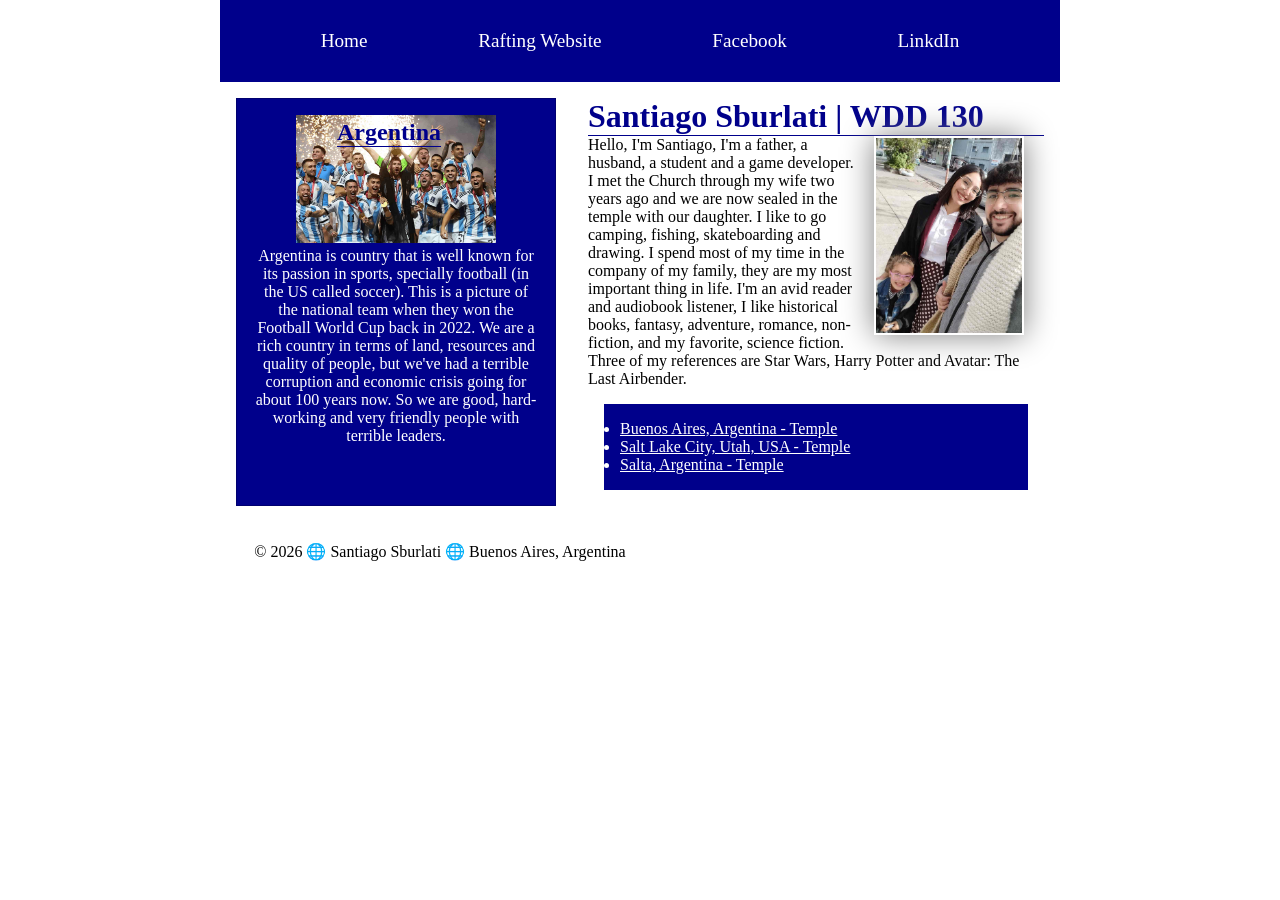
<file: index.html>
<!DOCTYPE html>
<html lang="en">

<head>
    <meta charset="UTF-8">
    <meta name="viewport" content="width=device-width, initial-scale=1.0">
    <title>WDD 130 | Santiago Sburlati</title>
    <meta name="description"
      content="Santiago Sburlati, wdd130, This is my students personal home page where I will be uploading every achievement I make in this class.">
    <meta name="author" content="Santiago Sburlati">
    <link rel="stylesheet" href="styles/styles.css">
</head>

<body>

    <header>
        <nav>
            <a href="#">Home</a>
            <a href="wwr/">Rafting Website</a>
            <a href="https://facebook.com">Facebook</a>
            <a href="https://linkedin.com">LinkdIn</a>
        </nav>
    </header>
    <div class="grid">
        <main>
            <h1>Santiago Sburlati | WDD 130</h1>
            <img src="images/profile.jpg" alt="Me and my family going to the Church." width="200">
            <p>Hello, I'm Santiago, I'm a father, a husband, a student and a game developer.
                I met the Church through my wife two years ago and we are now sealed in the temple
                with
                our daughter. I like to go camping, fishing, skateboarding and drawing. I spend most
                of
                my time in the company of my family, they are my most important thing in life.
                I'm an avid reader and audiobook listener, I like historical books, fantasy,
                adventure,
                romance, non-fiction, and my favorite, science fiction. Three of my references are
                Star
                Wars, Harry Potter and Avatar: The Last Airbender.


            </p>
            <ul class="box">
                <li><a
                      href="https://www.churchofjesuschrist.org/temples/details/buenos-aires-argentina-temple?lang=eng">
                        Buenos Aires, Argentina - Temple</a></li>
                <li><a
                      href="https://www.churchofjesuschrist.org/temples/details/salt-lake-temple?lang=eng">Salt
                        Lake City, Utah, USA - Temple</a> </li>
                <li><a
                      href="https://www.churchofjesuschrist.org/temples/details/salta-argentina-temple?lang=eng">
                        Salta, Argentina - Temple</a></li>

            </ul>

        </main>
        <aside class="box">
            <h2>
                Argentina
            </h2>
            <img src="images/qatar-champions-2022.jpg"
              alt="Argentinas National team winning the 2022 FIFA WC">
            <p>
                Argentina is country that is well known for its passion in sports, specially
                football
                (in the US called soccer). This is a picture of the national team when they won the
                Football World Cup back in 2022. We are a rich country in terms of land, resources
                and
                quality of people, but we've had a terrible corruption and economic crisis going for
                about 100 years now. So we are good, hard-working and very friendly people with
                terrible
                leaders.
            </p>
        </aside>
    </div>
    <footer>
        <p>© 2026 🌐 Santiago Sburlati 🌐 Buenos Aires, Argentina</p>


    </footer>
</body>

</html>
</file>
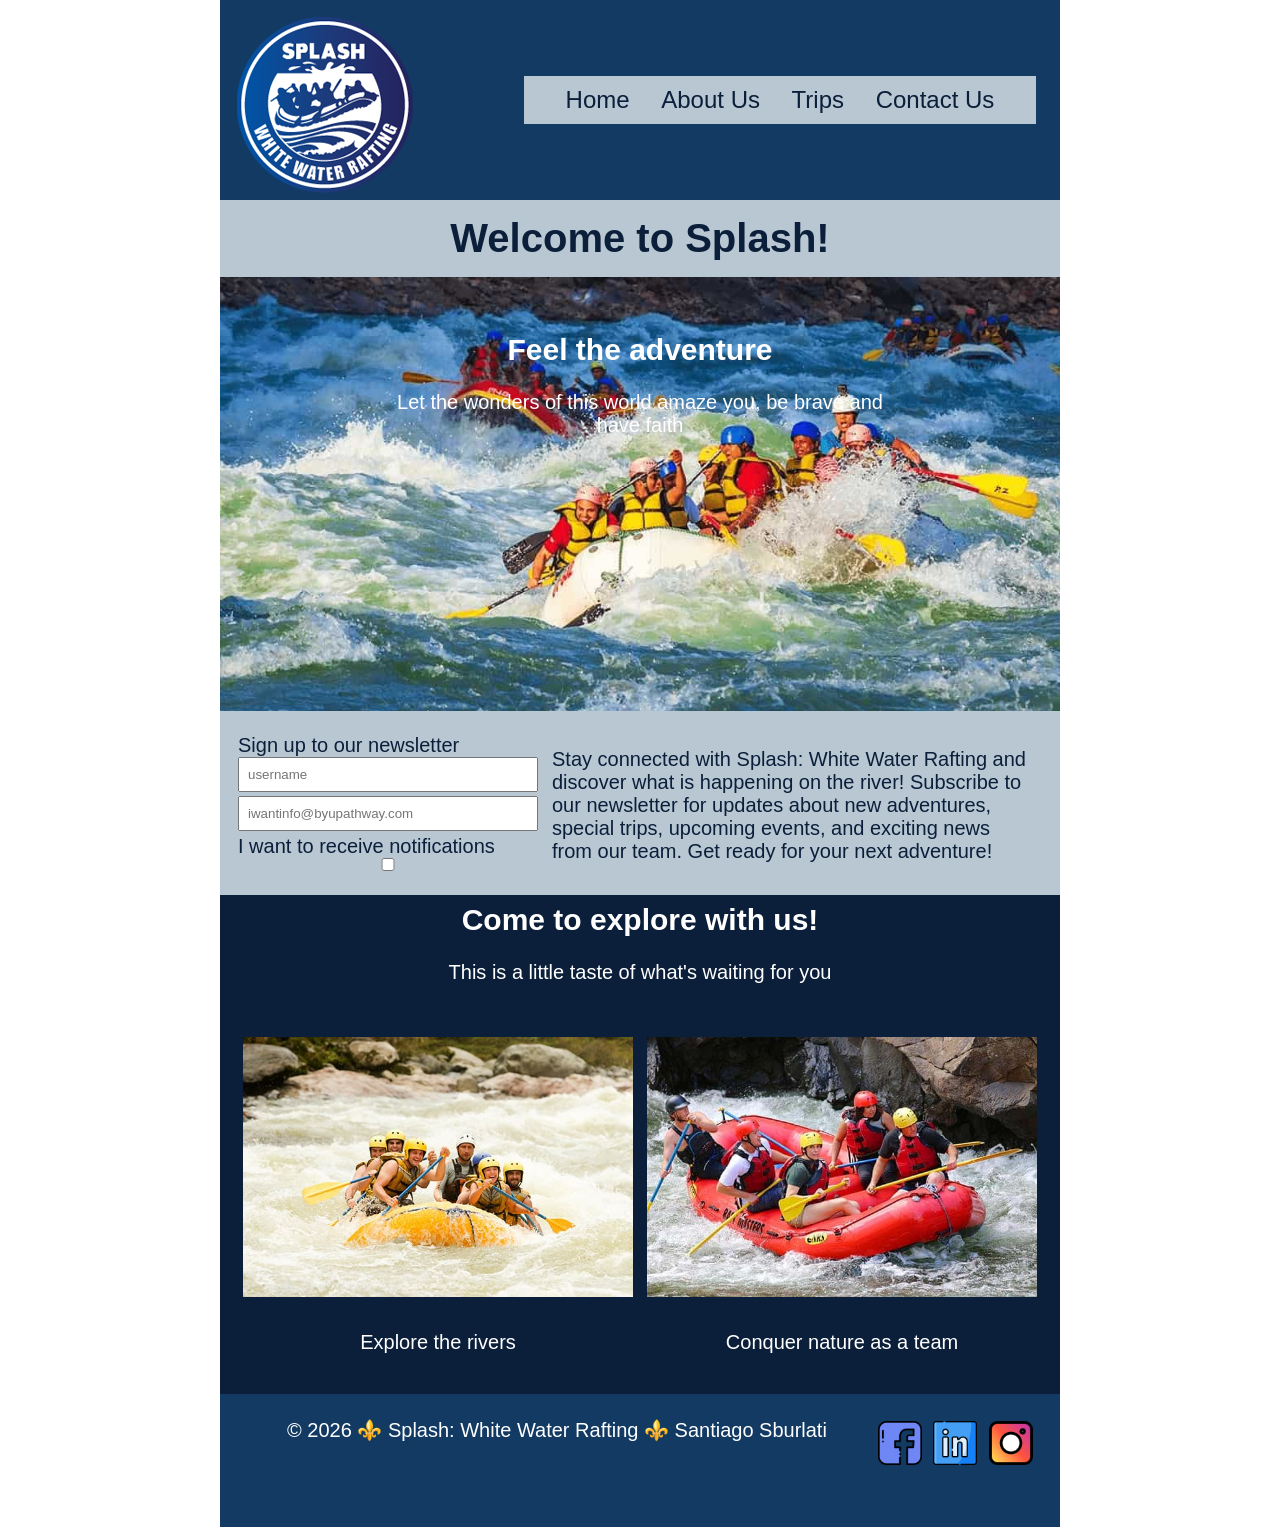
<file: wwr/index.html>
<!DOCTYPE html>
<html lang="en">

<head>
    <meta charset="UTF-8">
    <meta name="viewport" content="width=device-width, initial-scale=1.0">
    <title>Home | Splash: White Water Rafting</title>
    <meta name="description" content="A home page for fictional white water rafting company.">
    <meta name="author" content="Santiago Sburlati">
    <link rel="stylesheet" href="styles/rafting.css">
</head>

<body>
    <header>
        <img src="images/logos/wwr-logo.png" alt="wwr logo">
        <nav>
            <ul class="flex-container">
                <li><a href="index.html">Home</a></li>
                <li><a href="about.html">About Us</a></li>
                <li><a href="trips.html">Trips</a></li>
                <li><a href="contact.html">Contact Us</a></li>
            </ul>
        </nav>
    </header>

    <main>
        <div class="title">
            <h1>Welcome to Splash!</h1>
        </div>
        <div class="homebanner">

            <ul>
                <li>
                    <img src="images/rafting-banner-3.jpg" alt="rafting with 3 boats">
                    <div class="text">
                        <h2>Feel the adventure</h2>
                        <p>Let the wonders of this world amaze you, be brave and have faith</p>
                    </div>
                </li>
                <li>
                    <img src="images/banner-img-2-def.jpg" alt="">
                    <div class="text">
                        <h2>Challenge yourself</h2>
                        <p>Put your body, mind and spirit to the test of the river. Who would win?
                        </p>
                    </div>
                </li>
                <li>
                    <img src="images/banner-img-4.jpg" alt="">
                    <div class="text">
                        <h2>Work as a team</h2>
                        <p>Rely on others to help you overcome the challenges that come your way,
                            stay united!</p>
                    </div>
                </li>
                <li>
                    <img src="images/banner-img-6.jpg" alt="">
                    <div class="text">
                        <h2>Explore</h2>
                        <p>Search for what you need, find peace and thank the Lord for this
                            experience</p>
                    </div>
                </li>
            </ul>
        </div>
        <div class="fffr">

            <form class="newform">
                <div class="newsmessage">
                    <div class="row">
                        <label for="sign-in">Sign up to our newsletter</label>
                        <input type="text" name="sign-in" id="sign-in" placeholder="username">
                    </div>
                    <div class="row">
                        <label for="sign-in-email"></label>
                        <input name="sign-in-email" id="sign-in-email"
                          placeholder="iwantinfo@byupathway.com">
                    </div>

                    <div class="row">
                        <label for="newsletter2">I want to receive notifications</label>
                        <input type="checkbox" name="newsletter2" id="newsletter2">
                    </div>
                </div>
            </form>


            <div class="column1">
                <p>Stay connected with Splash: White Water Rafting and discover what is happening on
                    the river!
                    Subscribe to our newsletter for updates about new adventures, special trips,
                    upcoming events, and
                    exciting news from our team. Get ready for your next adventure!
                </p>
            </div>
        </div>

        <div class="homecta">
            <h2><a href="trips.html">Come to explore with us!</a></h2>
            <p>This is a little taste of what's waiting for you</p>
        </div>
        <div class="CTAction">

            <a href="trips.html">
                <img src="images/stock-1.jpg" alt="LinkedIn Icon">
            </a>
            <a href="trips.html">
                <img src="images/hero-img/rafting-history.jpg" alt="LinkedIn Icon">
            </a>
            <p>Explore the rivers</p>
            <p>Conquer nature as a team</p>

        </div>

    </main>
    <aside>

    </aside>

    <footer>
        <p>© 2026 ⚜️ Splash: White Water Rafting ⚜️ Santiago Sburlati</p>
        <nav class="socialmedia">
            <a href="https://facebook.com">
                <img src="images/logos/facebook-logo.png" alt="Facebook Icon">
            </a>
            <a href="https://linkedin.com">
                <img src="images/logos/linkedin-logo.png" alt="LinkedIn Icon">
            </a>
            <a href="https://instagram.com">
                <img src="images/logos/instagram-logo.png" alt="Instagram Icon">
            </a>
        </nav>

    </footer>

</body>

</html>
</file>
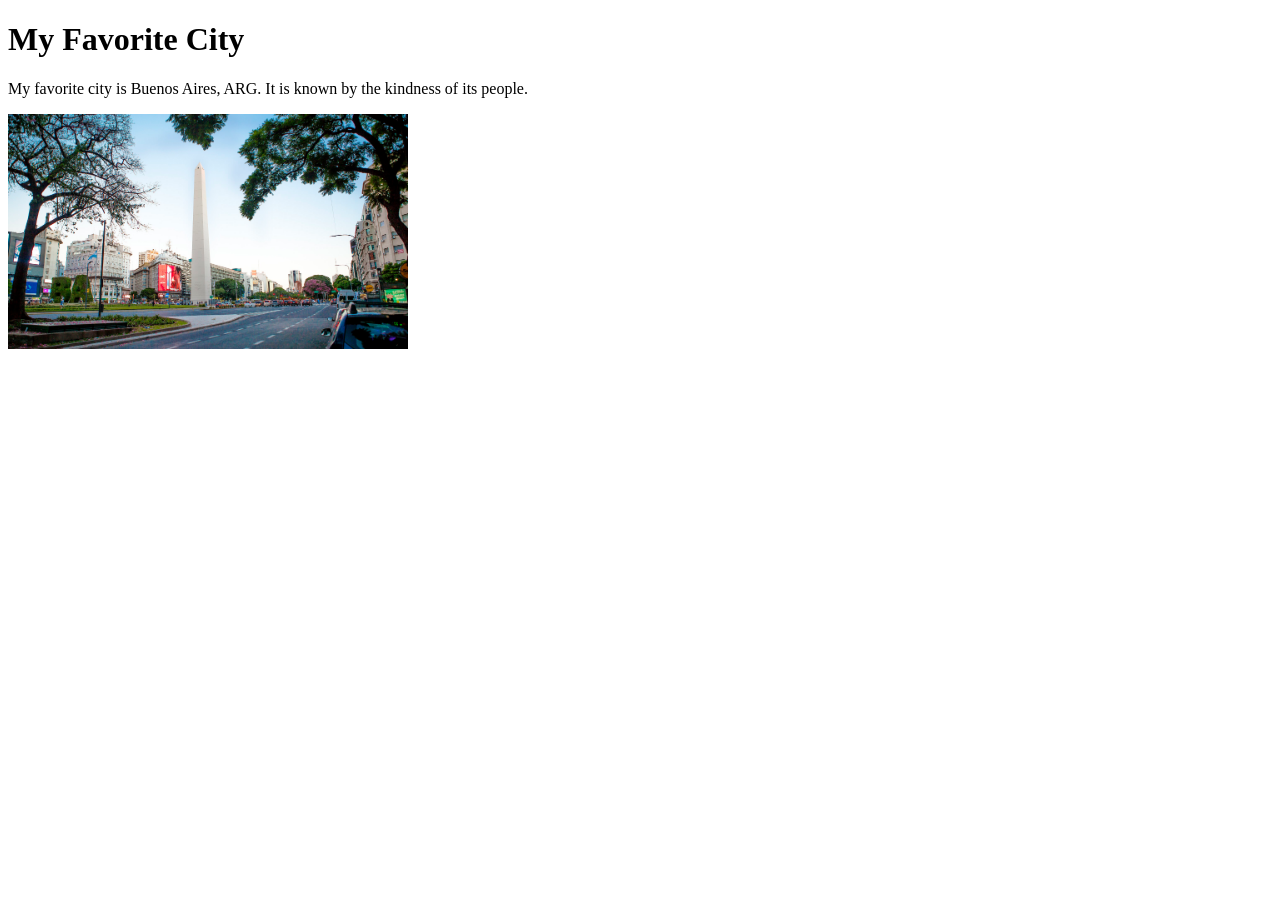
<file: week01/favorite-city.html>
<!DOCTYPE html>
<html lang="en">

<head>
    <meta charset="UTF-8">
    <meta name="viewport" content="width=device-width, initial-scale=1.0">
    <title>My Favorite City</title>
</head>

<body>
    <h1>My Favorite City</h1>
    <p>
        My favorite city is Buenos Aires, ARG. It is known by the kindness of its people.
    </p>
    <img src="images/9th-of-july-avenue.jpg" alt="9th of July Avenue" width="400">

</body>

</html>
</file>
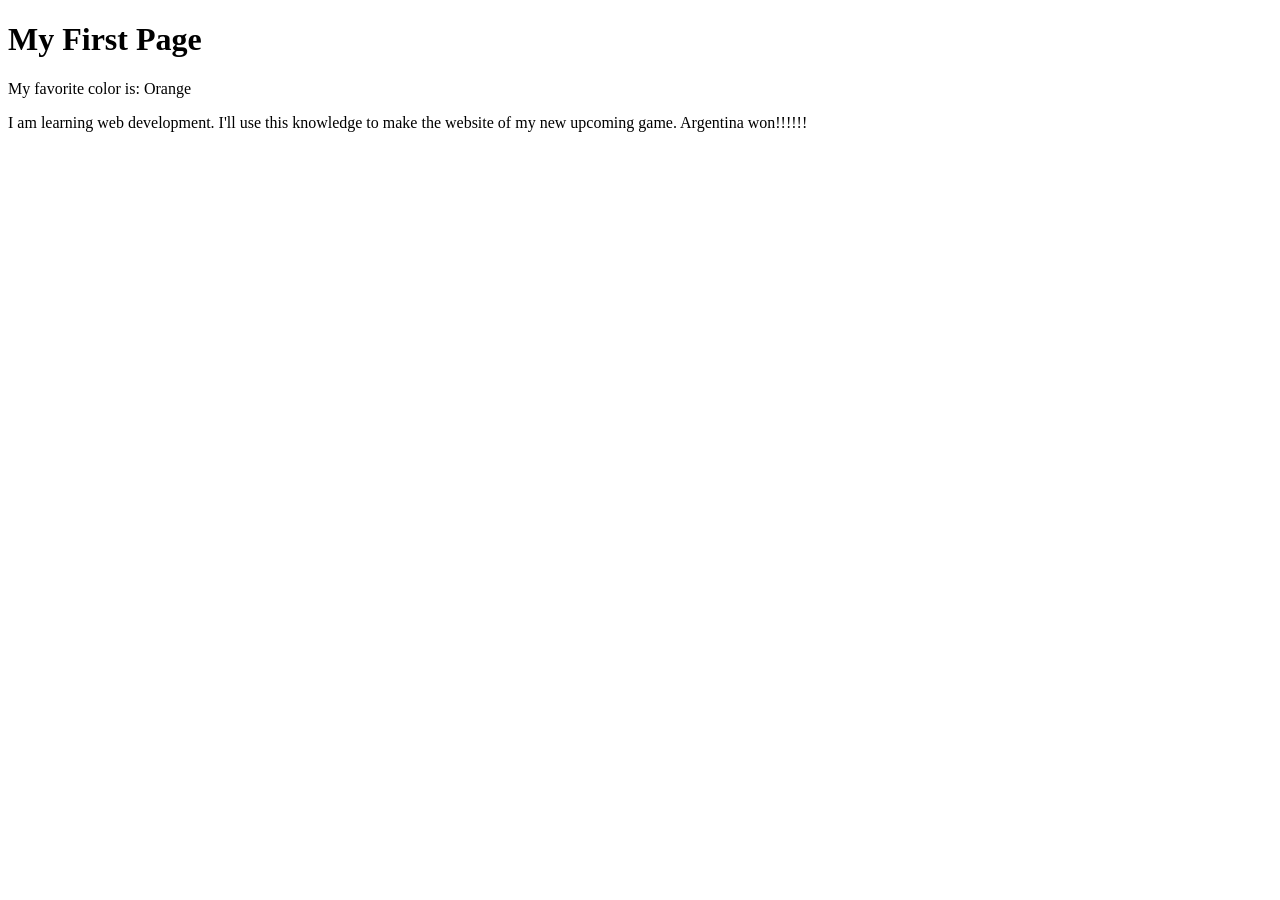
<file: week01/first-page.html>
<!DOCTYPE html>
<html lang="en">

<head>
    <meta charset="UTF-8">
    <meta name="viewport" content="width=device-width, initial-scale=1.0">
    <title>My First Page</title>
</head>

<body>
    <h1>My First Page</h1>
    <p>My favorite color is: Orange</p>
    <p>
        I am learning web development.
        I'll use this knowledge to make the website of my new upcoming game.

        Argentina won!!!!!!

    </p>
</body>

</html>
</file>
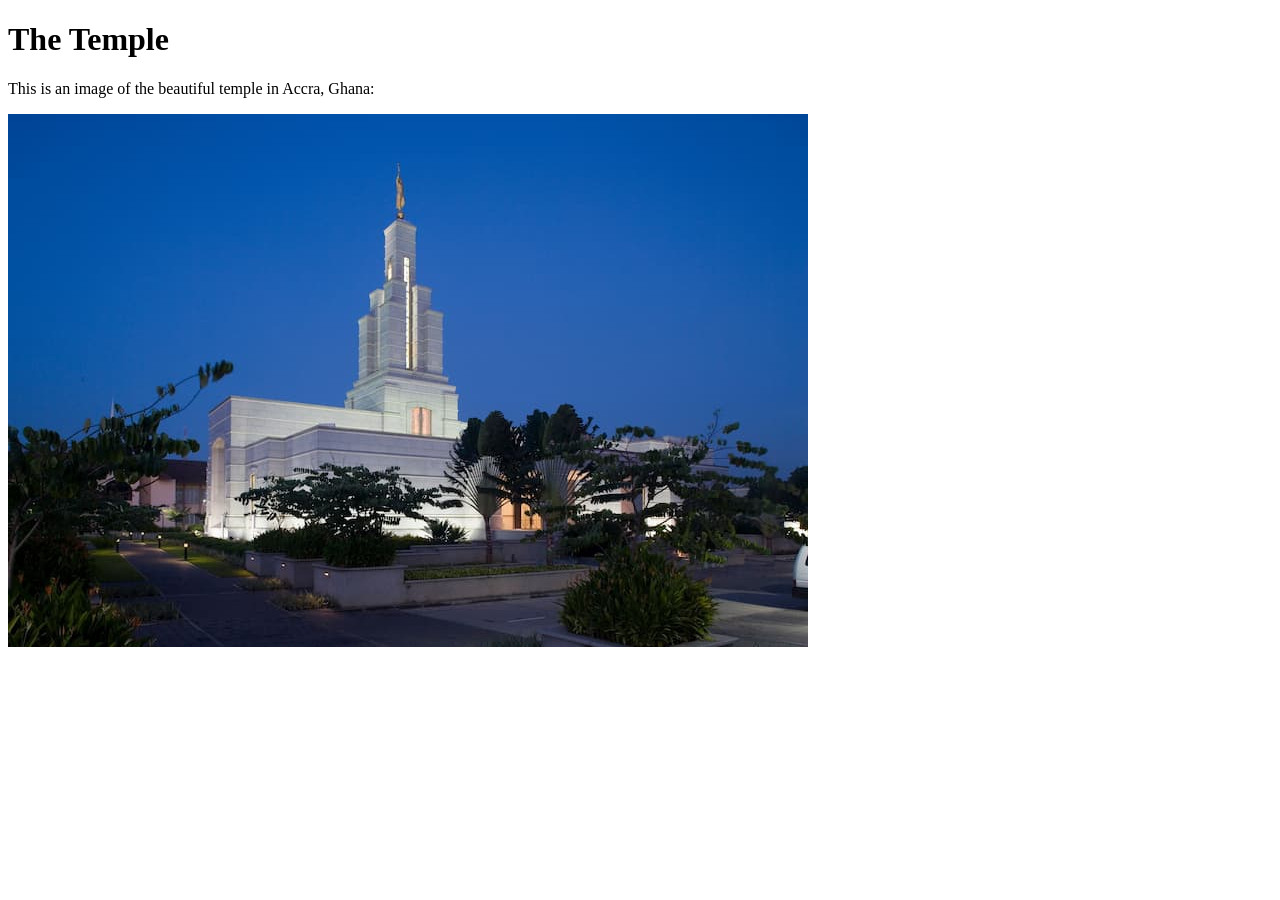
<file: week01/images-solution.html>
<!DOCTYPE html>
<html lang="en">
<head>
    <meta charset="UTF-8">
    <meta name="viewport" content="width=device-width, initial-scale=1.0">
    <title>Temple Image</title>
</head>
<body>
    <h1>The Temple</h1>
    <p>This is an image of the beautiful temple in Accra, Ghana:</p>
    <img src="images/temple-small.jpg" alt="The Accra Ghana Temple">
    
</body>
</html>
</file>
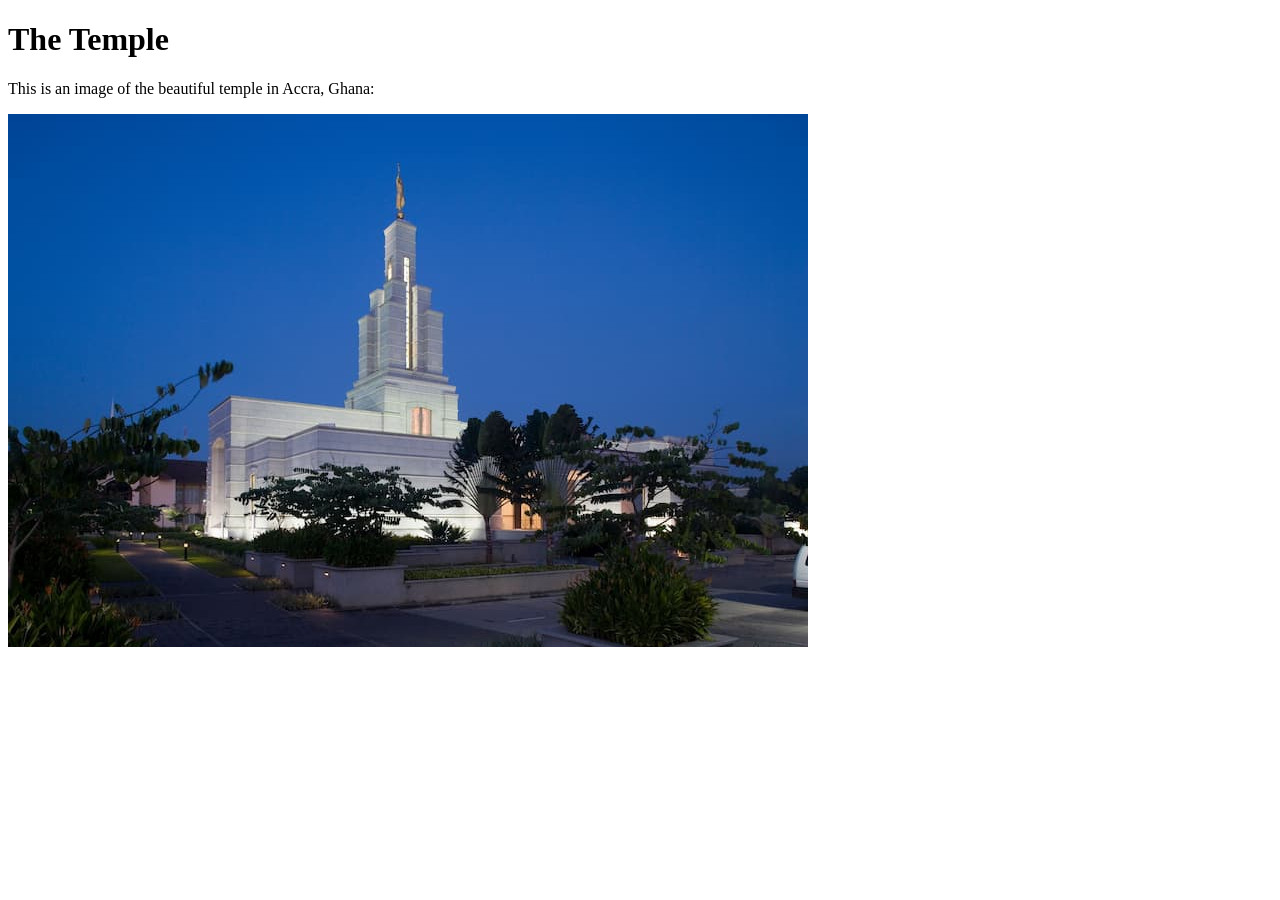
<file: week01/images.html>
<!DOCTYPE html>
<html lang="en">

<head>
    <meta charset="UTF-8">
    <meta name="viewport" content="width=device-width, initial-scale=1.0">
    <title>Temple Image</title>
</head>

<body>
    <h1>The Temple</h1>
    <p>This is an image of the beautiful temple in Accra, Ghana:</p>
    <img src="images/temple-small.jpg" alt="The Accra Ghana Temple">

</body>

</html>
</file>
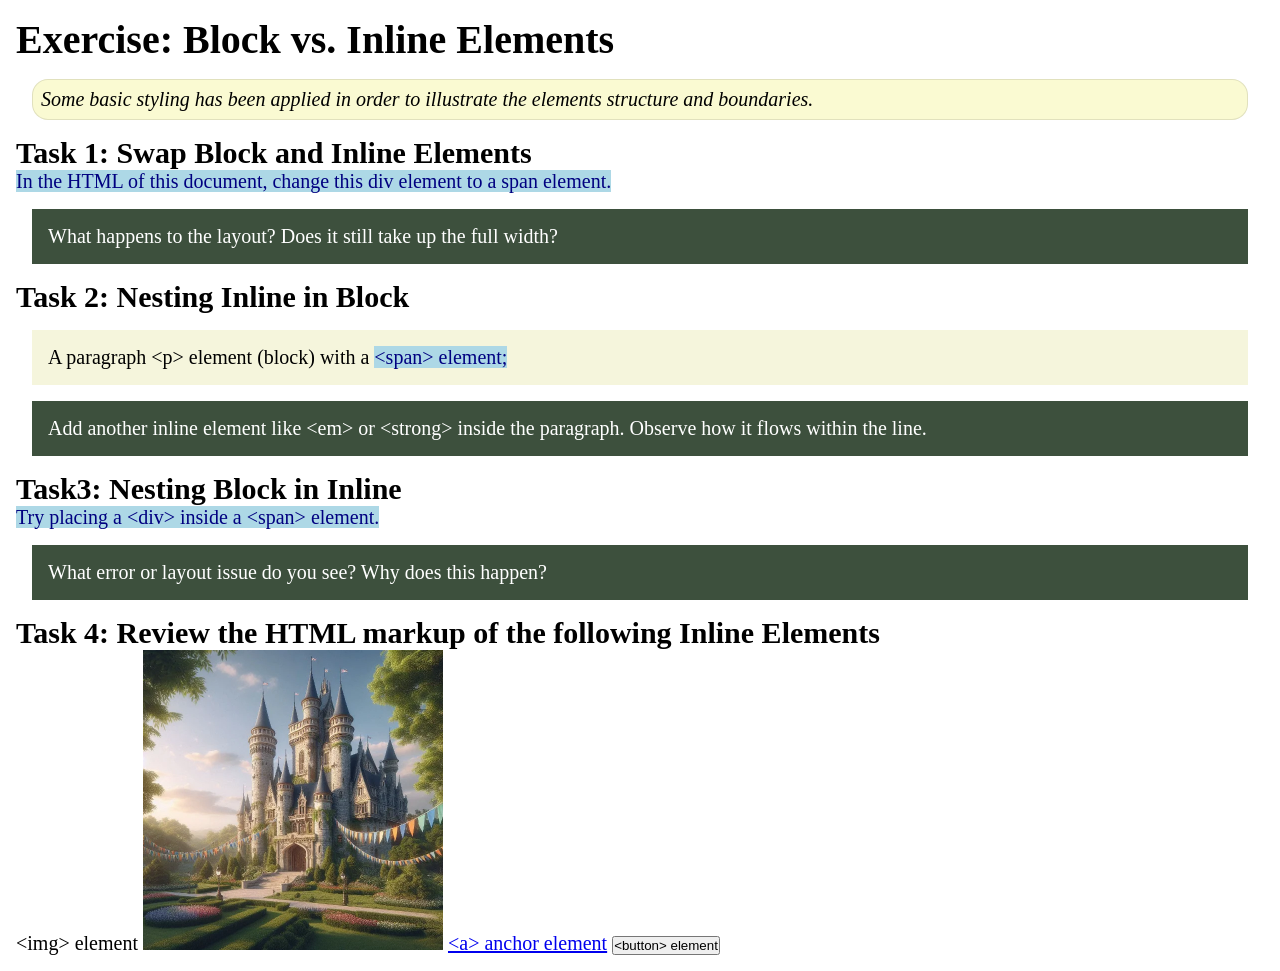
<file: week02/block-vs-inline.html>
<!DOCTYPE html>
<html lang="en">

<head>
    <meta charset="UTF-8">
    <meta name="viewport" content="width=device-width, initial-scale=1.0">
    <title>Exercise: Block vs. Inline Elements</title>
    <link rel="stylesheet" href="styles/block-vs-inline.css">
</head>

<body>
    <main>
        <h1>Exercise: Block vs. Inline Elements</h1>
        <p class="note">Some basic styling has been applied in order to illustrate the elements
            structure and
            boundaries.</p>

        <h2>Task 1: Swap Block and Inline Elements</h2>
        <span>In the HTML of this document, change this div element to a span element.</span>

        <p class="question">What happens to the layout? Does it still take up the full width?</p>

        <h2>Task 2: Nesting Inline in Block</h2>
        <p>A paragraph &lt;p&gt; element (block) with a <span>&lt;span&gt; element;</span></p>
        <p class="question">Add another inline element like &lt;em&gt; or &lt;strong&gt; inside the
            paragraph. Observe
            how it flows within the line.</p>

        <h2>Task3: Nesting Block in Inline</h2>
        <span>Try placing a &lt;div&gt; inside a &lt;span&gt; element.</span>
        <p class="question">What error or layout issue do you see? Why does this happen?</p>


        <h2>Task 4: Review the HTML markup of the following Inline Elements</h2>
        &lt;img&gt; element
        <img src="images/castle.webp" alt="placeholder image (images are inline)" width="300"
          height="300">
        <a href="https://churchofjesuschrist.org">&lt;a&gt; anchor element</a>
        <button type="button">&lt;button&gt; element</button>
    </main>
</body>

</html>
</file>
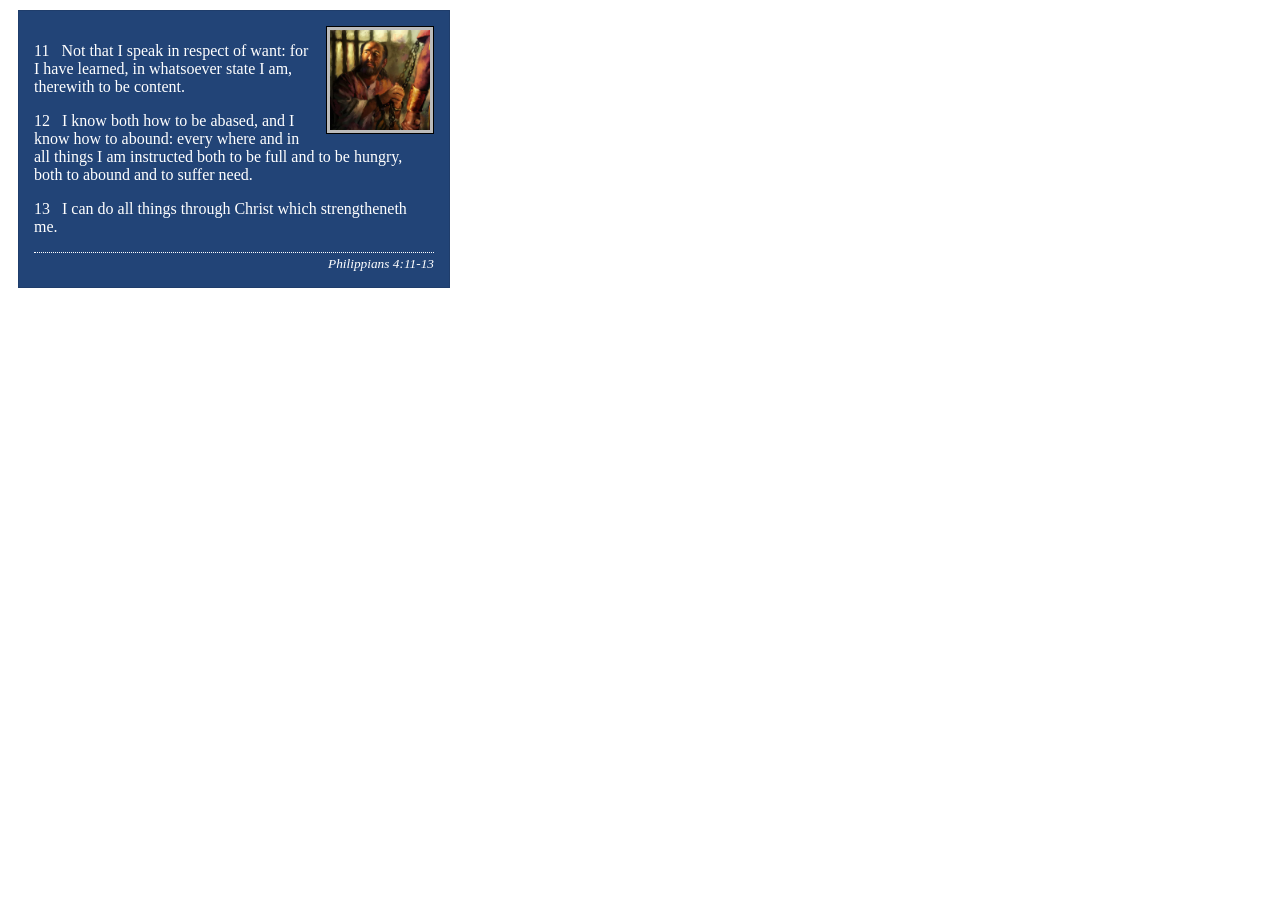
<file: week02/box-model-solution.html>
<!DOCTYPE html>
<html lang="en">
<head>
    <meta charset="UTF-8">
    <meta name="viewport" content="width=device-width, initial-scale=1.0">
    <title>Box Model Activity</title>
    <link rel="stylesheet" href="styles/box-model-solution.css">
</head>
<body>
    <main>
        <div class="callout">
            <img src="images/apostle-paul-imprisoned.webp" alt="Paul the Apostle - Imprisoned in Rome" width="200" height="200">
            <blockquote>
                <p>11 &nbsp; Not that I speak in respect of want: for I have learned, in whatsoever state I am, therewith to be content.</p>
                <p>12 &nbsp; I know both how to be abased, and I know how to abound: every where and in all things I am instructed both to be full and to be hungry, both to abound and to suffer need.</p>
                <p>13 &nbsp; I can do all things through Christ which strengtheneth me.</p>
            </blockquote>
            <cite>Philippians 4:11-13</cite>
        </div>
    </main>
</body>
</html>
</file>
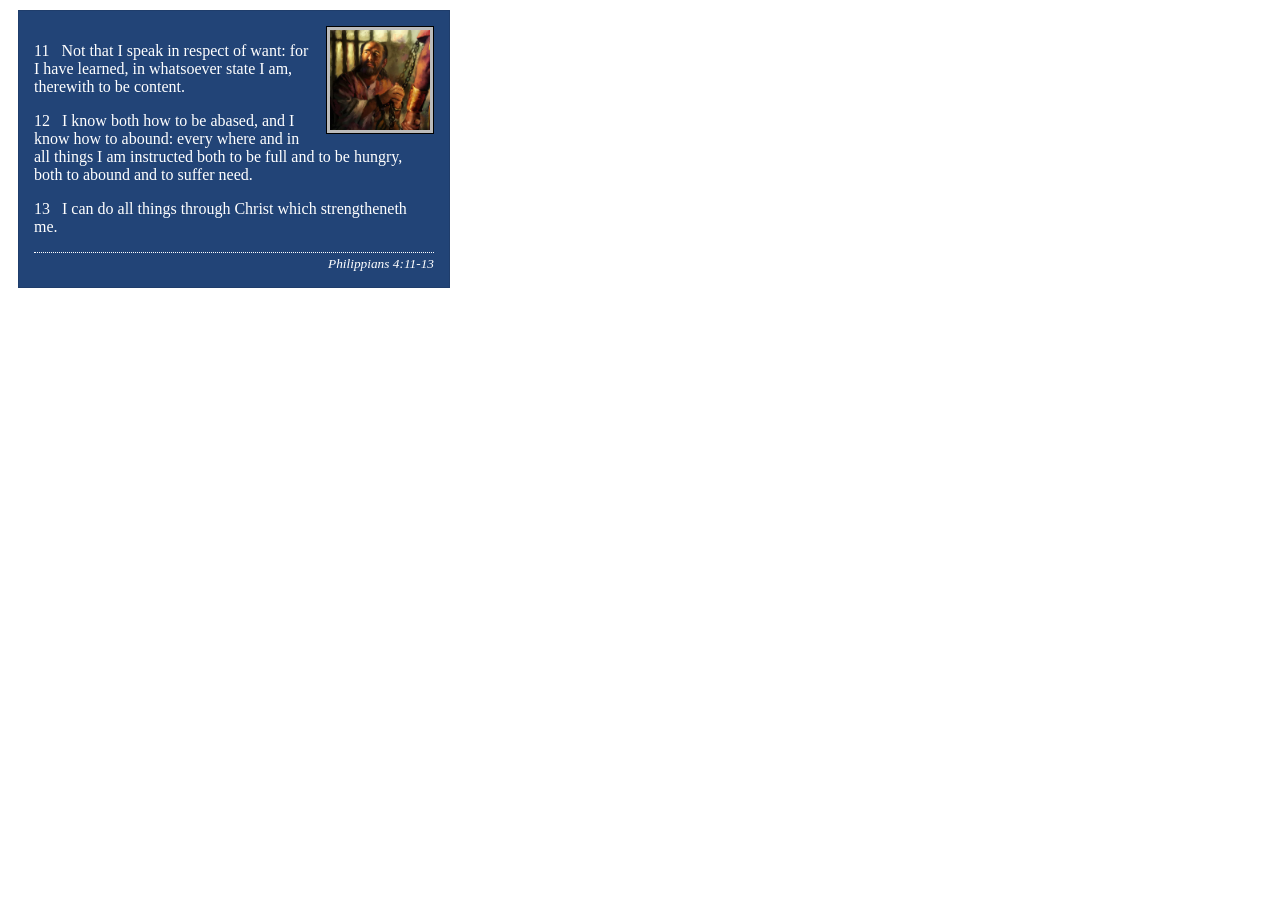
<file: week02/box-model.html>
<!DOCTYPE html>
<html lang="en">

<head>
    <meta charset="UTF-8">
    <meta name="viewport" content="width=device-width, initial-scale=1.0">
    <title>Box Model Activity</title>
    <link rel="stylesheet" href="styles/box-model.css">
</head>

<body>
    <main>
        <div class="callout">
            <img src="images/apostle-paul-imprisoned.webp"
              alt="Paul the Apostle - Imprisoned in Rome" width="200" height="200">
            <blockquote>
                <p>11 &nbsp; Not that I speak in respect of want: for I have learned, in whatsoever
                    state I am, therewith to be content.</p>
                <p>12 &nbsp; I know both how to be abased, and I know how to abound: every where and
                    in all things I am instructed both to be full and to be hungry, both to abound
                    and to suffer need.</p>
                <p>13 &nbsp; I can do all things through Christ which strengtheneth me.</p>
            </blockquote>
            <cite>Philippians 4:11-13</cite>
        </div>
    </main>
</body>

</html>
</file>
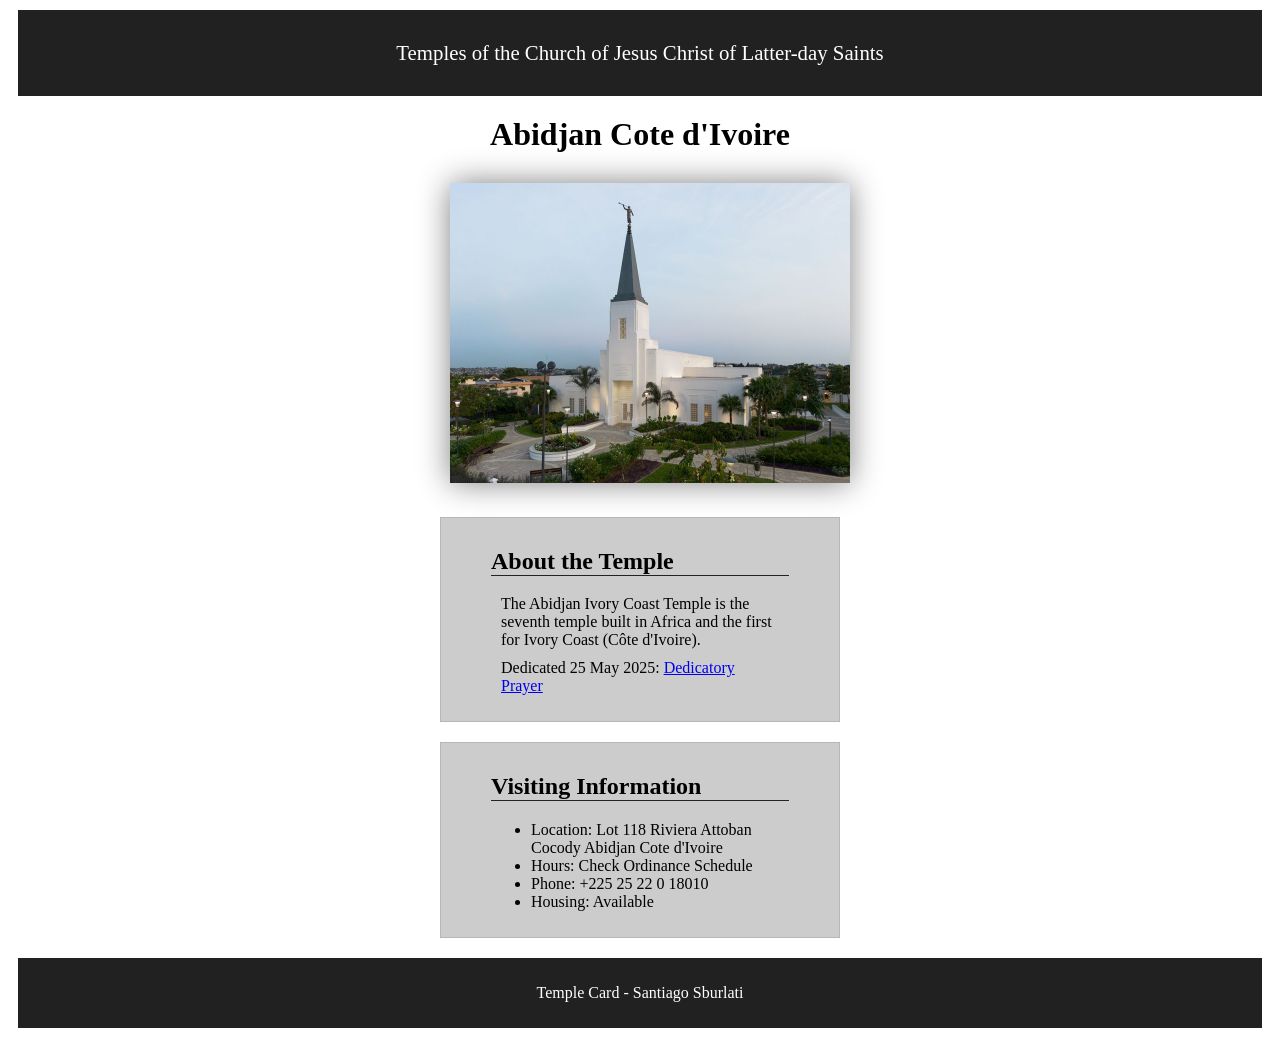
<file: week02/temple.html>
<!DOCTYPE html>
<html lang="en">

<head>
    <meta charset="UTF-8">
    <meta name="viewport" content="width=device-width, initial-scale=1.0">
    <title>Temple Card - Abidjan Cote d'Ivoire</title>
    <link rel="stylesheet" href="styles/temple.css/temple.css">
</head>

<body>
    <header>
        <p>Temples of the Church of Jesus Christ of Latter-day Saints</p>
    </header>
    <main>
        <h1>Abidjan Cote d'Ivoire</h1>
        <!--<div class="img"> -->
        <picture>
            <img src="images/abidjan-ivory-coast.jpeg" alt="Abidjan Cote d'Ivoire Temple">
        </picture>
        <!-- </div> -->
        <section>
            <blockquote>
                <h2>About the Temple</h2>
                <p>The Abidjan Ivory Coast Temple is the seventh temple built in Africa and the
                    first for Ivory Coast (Côte
                    d'Ivoire).</p>
                <p>Dedicated 25 May 2025: <a
                      href="https://www.churchofjesuschrist.org/temples/dedicatory-prayer/abidjan-ivory-coast-temple/2025-05-25?lang=eng"
                      target="_blank" rel="noopener noreferrer">Dedicatory Prayer</a></p>
            </blockquote>
        </section>
        <section>
            <blockquote>
                <h2>Visiting Information</h2>
                <ul>
                    <li>Location: Lot 118 Riviera Attoban Cocody Abidjan Cote d'Ivoire</li>
                    <li>Hours: Check Ordinance Schedule</li>
                    <li>Phone: +225 25 22 0 18010</li>
                    <li>Housing: Available</li>
                </ul>
            </blockquote>
        </section>

    </main>
    <footer>
        <p>Temple Card - Santiago Sburlati</p>
    </footer>
</body>

</html>
</file>
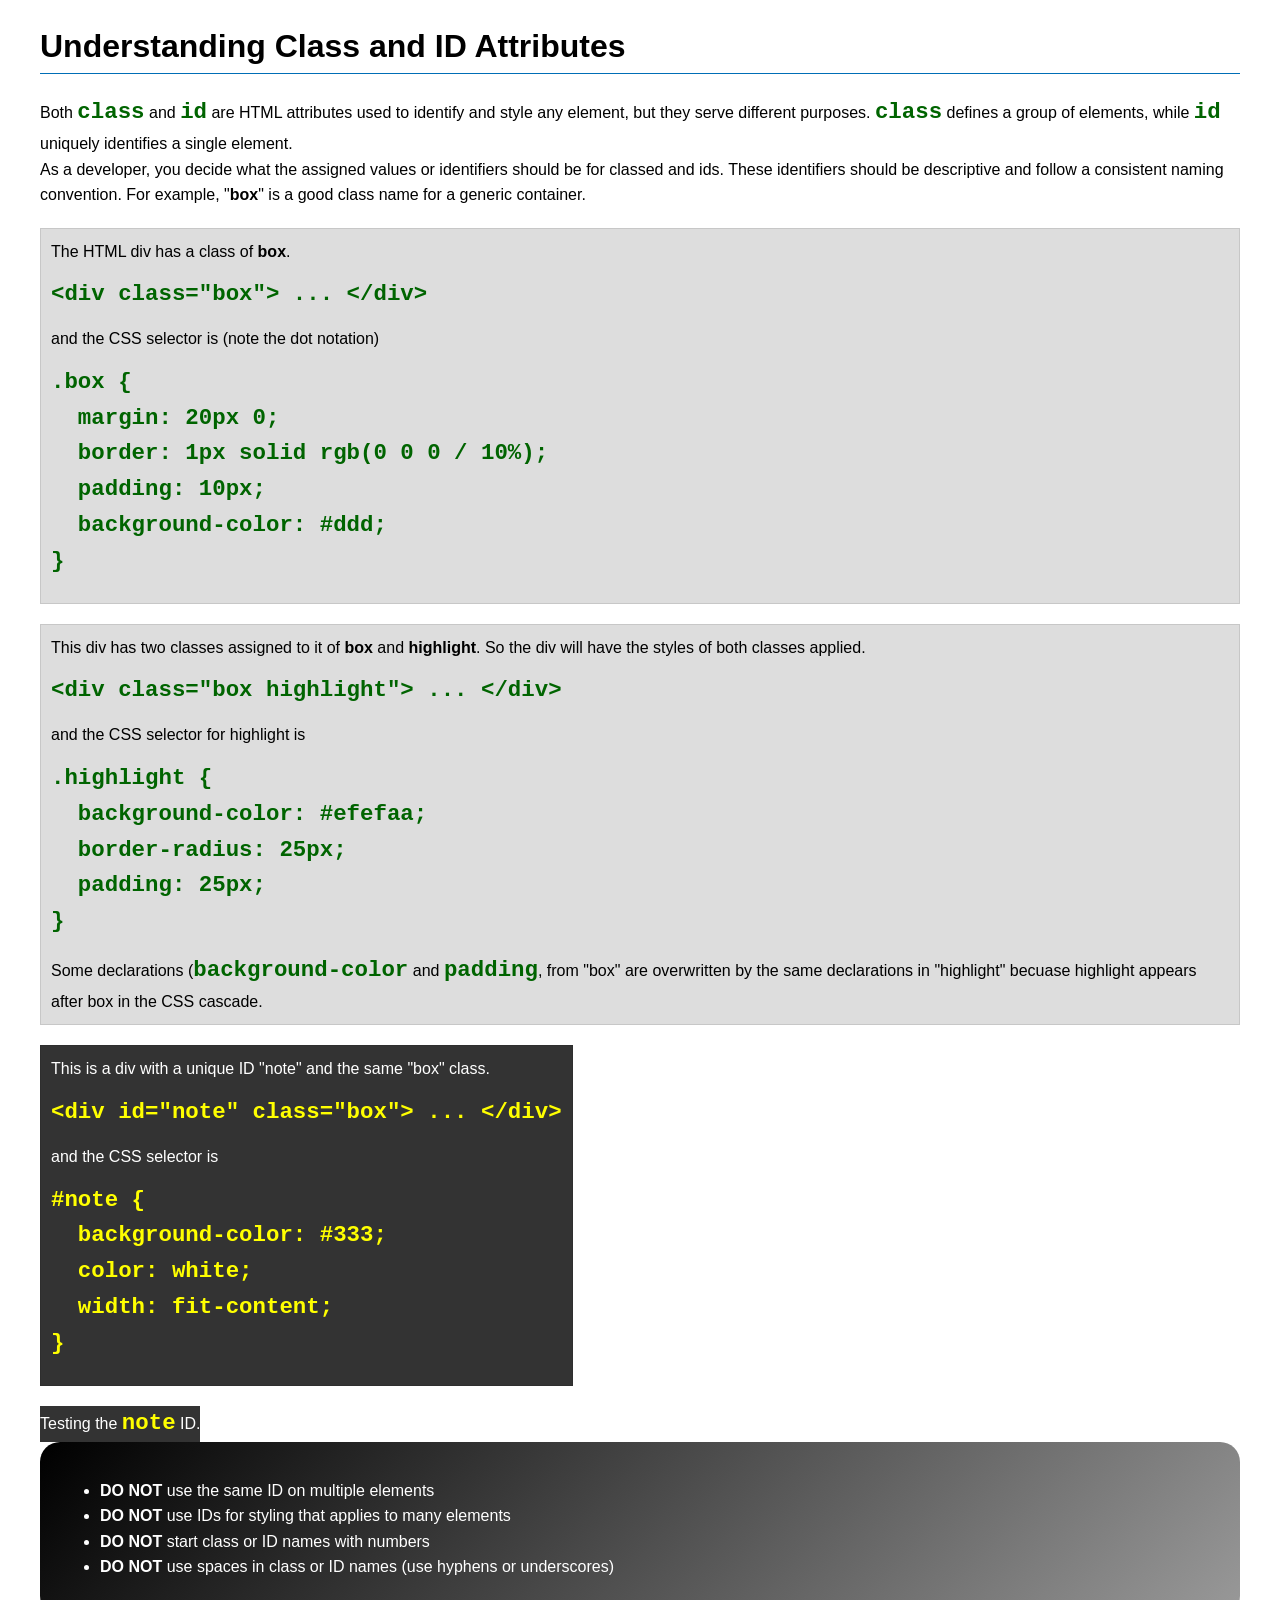
<file: week03/class-and-id.html>
<!DOCTYPE html>
<html lang="en">

<head>
    <meta charset="UTF-8">
    <meta name="viewport" content="width=device-width, initial-scale=1.0">
    <title>Class vs ID Attributes</title>
    <link rel="stylesheet" href="styles/class-and-id.css">
</head>

<body>
    <h1>Understanding Class and ID Attributes</h1>
    <p>Both <code>class</code> and <code>id</code> are HTML attributes used to identify and style
        any element, but they
        serve different purposes. <code>class</code> defines a group of elements, while
        <code>id</code> uniquely
        identifies a single element.
    </p>
    <p>As a developer, you decide what the assigned values or identifiers should be for classed and
        ids. These
        identifiers should be
        descriptive and follow a consistent naming convention. For example, "<strong>box</strong>"
        is a good class name
        for a generic container.</p>
    <div class="box">
        <p>The HTML div has a class of <strong>box</strong>.</p>
        <pre><code class="html">&lt;div class="box"&gt; ... &lt;/div&gt;</code></pre>
        and the CSS selector is (note the dot notation)
        <pre><code class="css">.box {
  margin: 20px 0;
  border: 1px solid rgb(0 0 0 / 10%);
  padding: 10px;
  background-color: #ddd; 
}</code></pre>
    </div>

    <div class="box ">
        <p>This div has two classes assigned to it of <strong>box</strong> and
            <strong>highlight</strong>. So the div
            will have the styles of both classes applied.
        </p>
        <pre><code class="html">&lt;div class="box highlight"&gt; ... &lt;/div&gt;</code></pre>
        and the CSS selector for highlight is
        <pre><code class="css">.highlight {
  background-color: #efefaa;
  border-radius: 25px;
  padding: 25px;
}</code></pre>
        <p>Some declarations (<code>background-color</code> and <code>padding</code>, from "box" are
            overwritten by the same declarations in "highlight" becuase highlight appears after box
            in the CSS cascade.</p>
    </div>

    <div id="note" class="box">
        <p>This is a div with a unique ID "note" and the same "box" class.</p>
        <pre><code class="html">&lt;div id="note" class="box"&gt; ... &lt;/div&gt;</code></pre>
        and the CSS selector is
        <pre><code class="css">#note {
  background-color: #333;
  color: white;
  width: fit-content;
}</code></pre>
    </div>

    <div id="note">
        <p>Testing the <code>note</code> ID.</p>

    </div>


    <section id="best-practice">
        <ul>
            <li><strong>DO NOT</strong> use the same ID on multiple elements</li>
            <li><strong>DO NOT</strong> use IDs for styling that applies to many elements</li>
            <li><strong>DO NOT</strong> start class or ID names with numbers</li>
            <li><strong>DO NOT</strong> use spaces in class or ID names (use hyphens or underscores)
            </li>
        </ul>
    </section>


</body>

</html>
</file>
<file: styles/styles.css>
* {
    margin: 0;
    padding: 0;
    box-sizing: border-box;
}

:root {
    --primary-color: darkblue;
    --border-color: #111;
    --background-color: #fff;
    --font-size: 16px;
}

/*----------BODY------------*/
header,
.grid,
footer {
    max-width: 840px;
    margin: 0 auto;
}

.grid {
    display: grid;
}

/*----------HEADER------------*/
nav {
    background-color: var(--primary-color);
    padding: 10px;
    display: flex;
    justify-content: space-evenly;
    align-items: center;
}

header nav a {
    color: var(--background-color);
    display: block;
    padding: 20px;
    text-decoration: none;
    font-size: 1.2rem;
}

/*----------MAIN------------*/
main {
    grid-column: 2/3;
    margin: 1rem;
}

main h1 {
    color: var(--primary-color);
    position: relative;
    border-bottom: 1px solid var(--primary-color);
}

main h2 {
    border-bottom: 1px solid var(--background-color);
}

main p {
    padding: 0px;
}

main img {
    width: 150px;
    height: auto;
    /* border: 1px solid var(--border-color); */
    padding: 2px;
    box-shadow: 0 0 30px gray;
    margin: 0 20px;
    position: relative;
    float: right;
}

main .box a {
    color: var(--background-color);
}

/*---------ASIDE-----------*/
aside {
    width: 20rem;
    border: 1px solid rgb(0 0 0/0.2);
    text-align: center;
    position: relative;
    grid-column: 1/2;
    grid-row: 1/2;
}

aside img {
    width: 200px;
    height: auto;
}

aside h2 {
    position: absolute;
    top: 20px;
    left: 100px;
    color: var(--primary-color);
    border-bottom: 1px solid var(--primary-color);
}

/*----------FOOTER------------*/
footer {
    margin: 20px;
    border-top: 1px solid var;
    text-align: center;
    /* background-color: var(--primary-color); */
}

/* Class Selectors */
.box {
    margin: 1rem;
    padding: 1rem;
    /* border: 1rem solid var(--border-color); */
    background-color: var(--primary-color);
    color: var(--background-color);

}

footer a {
    color: #fff;
}
</file>
<file: wwr/styles/rafting.css>
* {
    margin: 0;
    padding: 0;
    box-sizing: border-box;
}

:root {
    --color-headings: #0B1F3A;
    --color-headfoot: #123a63;
    --color-text1: #fff;
    --color-background: #b9c7d3;
    --color-details: #e9dfcf;
    --color-details2: #c76b4b;
    --color-hover: #d31515;
    --heading-font: 'Franklin Gothic Medium',
        'Arial Narrow',
        Arial,
        sans-serif;
    --body-font: 'Franklin Gothic Medium',
        'Arial Narrow',
        Arial,
        sans-serif;
}

/*--------------BODY------------------*/
body {
    font-family: var(--body-font);
    font-size: 20px;
}

nav,
p,
section,
article {
    margin: 16px;
    padding: 8px;
    font-family: var(--heading-font);
}

header,
main,
footer {
    width: 840px;
    margin: 0 auto;
    color: var(--color-headings);
    background-color: var(--color-background);
}

h1,
h2 {
    font-family: var(--heading-font);
    color: var(--color-headings);

}

header {
    display: grid;
    grid-template-columns: 1fr 2fr;
    align-items: center;
    background-color: var(--color-headfoot);

}

header a {
    color: var(--color-headings);
    text-decoration: none;
    font-size: 1.5rem;

}

header nav {
    grid-row: 1;
    grid-column: 2/3;

}

.flex-container {
    display: flex;
    flex-direction: row;
    justify-content: space-evenly;
    background-color: var(--color-background);
    padding: 10px;
    font-size: 1.2rem;
    list-style: none;

}

.column1 {
    display: flex;
    padding: .5rem;

}

.hero {
    display: flex;
    position: relative;
    flex-direction: column;
    width: 840px;
}

.hero h1,
.homebanner h1 {
    position: absolute;
    top: 20px;
    width: 100%;
    padding: 16px;
    text-align: center;
    opacity: 0.9;
    background-color: var(--color-background);
}

.hero img {
    display: block;
    width: 100%;
    height: auto;

}

.hero article {
    position: absolute;
    text-align: left;
    padding: 16px;
    margin-top: 330px;
    border: 1px solid var(--fourth-color);
    background-color: var(--color-background);
    opacity: 0.9;
    width: 810px;
    display: flex;
    flex-direction: row;
}

.hero article img {

    float: right;
    width: 150px;
    margin-right: 10px;

}

.paddle {
    display: flex;
    position: absolute;
    flex-direction: column;
    width: 840px;
    align-items: center;
    background-color: var(--color-background);
    opacity: 0.9;
    color: var(--color-headings);
}

.paddle p {
    margin: 0;
}

.paddle h1 {
    position: relative;
    width: 100%;

    text-align: center;

    background-color: var(--color-background);
    margin-bottom: 1rem;
}

.contactinfo {
    display: flex;
    flex-direction: row;
    padding: 1rem;
    margin-top: 3rem;
    margin-right: 1rem;
    margin-bottom: 3rem;
    position: absolute;
    width: 100%;
}

.map,
form {
    display: flex;
    margin-top: 200px;
    position: relative;
    padding: 1rem;
    flex: 50%;
}

form {
    gap: 10px;
    display: flex;
    flex-direction: column;
    max-width: 400px;
    align-items: start;
}

.newform {
    display: flex;
    flex-direction: column;
    margin: 0%;
    padding: 1rem;
    width: 300px;

}

.row {
    padding: 2px;
}

input,
textarea,
select,
button {
    padding: .5rem;
    min-width: 300px;

    display: block;
}

button {
    background-color: var(--color-headings);
    color: var(--color-text1);
    border-radius: .5rem;
    border: 1px solid rgba(0, 0, 0, 20%);
}

button:hover {
    background-color: var(--color-hover);
}

section {
    position: relative;
    text-align: left;
    padding: 16px;
    opacity: 0.9;
    width: 100%;
    display: grid;
    grid-template-columns: 1fr 1fr 1fr 1fr 1fr;
    justify-content: center;
    align-items: center;
    margin: 0;
}

section img {
    padding: 16px;
    width: 250px;
    height: auto;
}

section h2 {
    background-color: var(--color-headfoot);
    width: 100%;
    text-align: center;
    padding: 16px;
    grid-column: 1 / -1;
    color: var(--color-text1);
}

.history {
    position: relative;
    text-align: left;
    padding: 16px;
    /*border: 1px solid var(--fourth-color);*/
    background-color: var(--color-background);
    opacity: 0.9;
    width: 100%;
    display: grid;
    grid-template-columns: 1fr 1fr 1fr;
    grid-template-rows: 1fr;

}

figure {
    position: relative;
    display: flex;
    flex-direction: column;
    align-items: center;
}

footer {
    display: flex;
    flex-direction: row;
    justify-content: end;
    color: var(--color-text1);
    background-color: var(--color-headfoot);
    position: relative;
}

figure img {
    padding: 16px;
    width: 125px;
    height: auto;
}

footer img {
    width: 50px;
    height: auto;
    padding: 3px;
    margin-bottom: 30px;
}

.socialmedia a {
    text-decoration: none;
}

.hhhhhh {
    position: relative;
    background-color: var(--color-background);
    align-self: auto;
}

.hhhhhh img {
    padding: 16px;
    width: 125px;
    height: auto;
}

.move {
    position: absolute;
    width: 100%;
    margin-top: 800px;
}

.fffr {
    display: flex;
    flex-direction: row;
}

.homebanner {

    margin: 0;
    height: auto;
    width: 840px;
    overflow: hidden;

}

.homebanner ul {
    display: flex;
    padding: 0;
    width: 400%;
    animation: slide 20s infinite alternate ease-in-out;
}

.homebanner li {
    width: 100%;
    list-style: none;
    position: relative;

}

.homebanner img {
    width: 840px;
    height: auto;

}

.title h1 {
    text-align: center;
    color: var(--color-headings);
    padding: 1rem;
    background-color: transparent;
}

.text {
    position: absolute;
    text-align: center;
    padding: 0 150px;
    color: var(--color-text1);
    top: 40px;
}

.text h2 {
    color: var(--color-text1);
    margin: 1rem;
}

@keyframes slide {
    0% {
        margin-left: 0;
    }

    20% {
        margin-left: 0;
    }

    25% {
        margin-left: -100%;
    }

    45% {
        margin-left: -100%;
    }

    50% {
        margin-left: -200%;
    }

    70% {
        margin-left: -200%;
    }

    75% {
        margin-left: -300%;
    }

    100% {
        margin-left: -300%;
    }
}

.CTAction {
    display: grid;
    grid-template-columns: 1fr 1fr;
    grid-template-rows: 1fr;
    margin: 0;
    padding: 1rem;
    width: 100%;
    background-color: var(--color-headings);
    color: var(--color-text1);
    text-align: center;
}

.CTAction img {
    width: 400px;
    padding: 5px;

}

.homecta {
    text-align: center;
    background-color: var(--color-headings);
    color: var(--color-text1);
    padding: 0.5rem;
    margin: 0;
}

.homecta a {
    text-decoration: none;
    color: var(--color-text1);
    padding: 1rem;
}

.newsmessage {
    margin: 0%;
    padding: 0%;
}

.trips {
    display: grid;
    grid-template-columns: 1fr 1fr 1fr;
    grid-template-rows: 1fr 1fr;
    padding: 1rem;

}

.trips img {
    width: 240px;
}

table {

    padding: 1rem;
    border-collapse: collapse;
    letter-spacing: 1px;
    font-family: sans-serif;
    width: 100%;

}

thead,
tfoot {
    background-color: var(--color-headfoot);
    color: var(--color-text1);
    padding: 0;
    font-weight: 700;
}

th,
td {
    border: 1px solid var(--color-headings);
    padding: 8px 10px;
    text-align: center;
}
</file>
<file: week02/styles/block-vs-inline.css>
* {
    margin: 0;
    padding: 0;
}

body {
    font-size: 20px;
    margin: 1rem;
}

p,
div {
    background-color: beige;
    margin: 1rem;
    padding: 1rem;
}

span {
    color: navy;
    background-color: lightblue;
}

code {
    margin: 0;
    padding: 0;
    color: green;
    font-size: 1.2rem;
}

.note {
    font-style: italic;
    background-color: lightgoldenrodyellow;
    border-radius: 1rem;
    border: 1px solid rgb(0 0 0 / 10%);
    margin: 1rem;
    padding: .5rem;
}

.question {
    background-color: #3d503d;
    color: #fff;
}
</file>
<file: week02/styles/box-model-solution.css>
.callout {
    max-width: 400px;
    margin: 10px;
    border: 1px solid rgba(0, 0, 0, .1);
    padding: 15px;
    background-color: #247;
    color: #fff;
}

.callout img {
    float: right;
    margin: 0 0 10px 15px;
    border: 1px solid #000;
    padding: 3px;
    background-color: #bbb;
    width: 100px;
    height: auto;

}

blockquote {
    margin: 0;
}

cite {
    display: block;
    border-top: 1px dotted #fff;
    padding-top: 3px;
    text-align: right;
    font-size: smaller;
}
</file>
<file: week02/styles/box-model.css>
.callout {
    max-width: 400px;
    margin: 10px;
    border: 1px solid rgb(0, 0, 0, .1);
    padding: 15px;
    background-color: #247;
    color: #fff;
}

.callout img {
    float: right;
    margin: 0 0 10px 15px;
    border: 1px solid #000;
    padding: 3px;
    background-color: #bbb;
    width: 100px;
    height: auto;
}

blockquote {
    margin: 0;
}

cite {
    display: block;
    border-top: 1px dotted #fff;
    padding-top: 3px;
    text-align: right;
    font-size: smaller;
}
</file>
<file: week02/styles/temple.css/temple.css>
main {
    margin: 0 auto;
    width: 400px;
}

section {
    max-width: 100%;
    margin: 20px 0;
    border: 1px solid rgb(0, 0, 0, .1);
    padding: 10px;
    background-color: rgb(204, 204, 204);
    color: rgba(1, 1, 1, 1);
}

section p {
    margin: 10px;
}

img {
    float: center;
    margin: 10px;
    padding: 0;
    width: 100%;
    height: auto;
    box-shadow: 0 0 30px gray;
}

footer {
    max-width: auto;
    margin: 10px;
    padding: 10px;
    background-color: rgb(33, 33, 33);
    color: #fff;
    text-align: center;
}

header {
    max-width: auto;
    margin: 10px;
    padding: 10px;
    background-color: rgb(33, 33, 33);
    color: #fff;
    text-align: center;
    font-size: 1.3rem;
}

h1 {
    max-width: auto;
    padding: 10px;
    margin: 10px;
    text-align: center;
    background-color: rgba(0, 0, 0, 0);
}

h2 {
    border-bottom: 1px solid #222;
}
</file>
<file: week03/styles/class-and-id.css>
body {
    font-family: Arial, sans-serif;
    line-height: 1.6;
    margin: 0;
    padding: 0 40px;
}

h1 {
    border-bottom: 1px solid rgb(0 110 182);
    padding-bottom: 0;
}



p {
    margin: 0;
}

code {
    color: darkgreen;
    font-weight: 700;
    font-size: 1.4rem;
}

/* Class examples - can be reused */

.box {
    margin: 20px 0;
    border: 1px solid rgb(0 0 0 / 10%);
    padding: 10px;
    background-color: #ddd; /* this is shorthand for #dddddd */
}

.highlight {
    background-color: #efefaa;
    border-radius: 25px;
    padding: 25px;
}

/* ID examples - should be unique */

#note {
    background-color: #333;
    color: white;
    width: fit-content;
}

#note code {
    color: yellow;
}

#best-practice {
    background: linear-gradient(135deg, #000 0%, #999 100%);
    color: white;
    border-radius: 20px;
    padding: 20px
}
</file>
